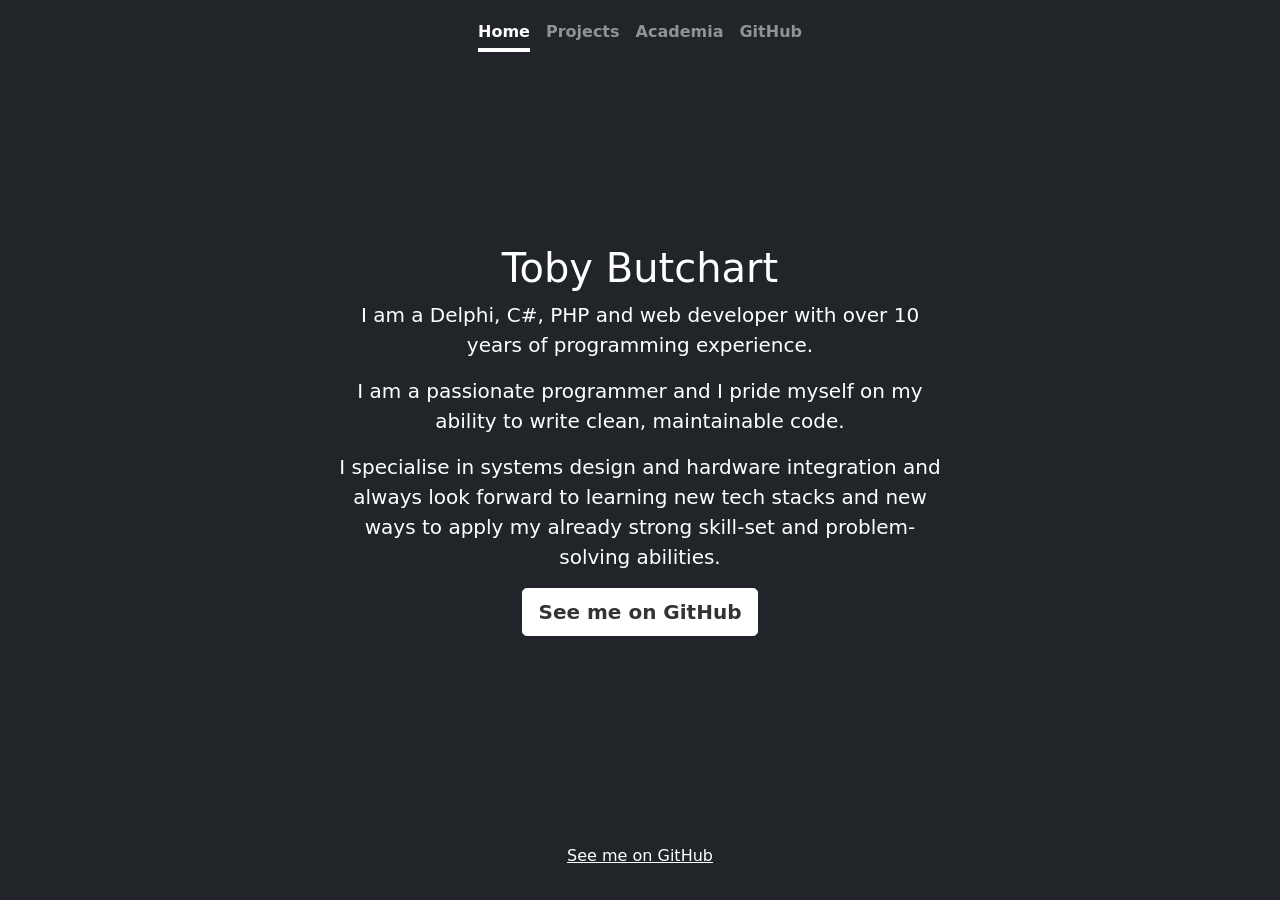
<file: index.html>
<!doctype html>
<html lang="en" class="h-100">
    <head>
        <meta charset="utf-8">
        <meta name="viewport" content="width=device-width, initial-scale=1">
        <title>Toby Butchart GitHub</title>
        <meta name="author" content="Toby Butchart">
        <meta name="description" content="Delphi, C#, PHP and Web developer. 10 years experience specialising in systems design and hardware integration.">
        <meta name="subject" content="Toby Butchart">
        <meta name="application-name" content="Toby Butchart">
        <meta name="theme-color" content="#212529">
        <meta name="msapplication-TileColor" content="#212529">
        <meta property="og:url" content="https://tobybutchart.github.io/">
        <meta property="og:locale" content="en">
        <meta property="og:type" content="website">
        <meta property="og:title" content="Toby Butchart">
        <meta property="og:image" content="img/icons/android-chrome-192x192.png">
        <meta property="og:image:alt" content="Toby Butchart">
        <meta property="og:description" content="Delphi, C#, PHP and Web developer. 10 years experience specialising in systems design and hardware integration.">
        <meta property="og:site_name" content="tobybutchart.github.io">
        <meta property="article:author" content="Toby Butchart">
        <meta name="twitter:url" content="https://tobybutchart.github.io/">
        <meta name="twitter:title" content="Toby Butchart">
        <meta name="twitter:card" content="summary">
        <meta name="twitter:description" content="Delphi, C#, PHP and Web developer. 10 years experience specialising in systems design and hardware integration.">
        <meta name="twitter:image" content="img/icons/android-chrome-192x192.png">
        <meta name="twitter:image:alt" content="Toby Butchart">
        <link rel="apple-touch-icon-precomposed" href="img/icons/favicon-32x32.png">
        <link rel="apple-touch-icon" sizes="180x180" href="img/icons/apple-touch-icon.png">
        <link rel="icon" type="image/png" href="img/icons/favicon-16x16.png" sizes="16x16">
        <link rel="icon" type="image/png" href="img/icons/favicon-32x32.png" sizes="32x32">
        <link rel="icon" type="image/png" href="img/icons/apple-touch-icon.png" sizes="180x180">
        <link rel="icon" type="image/png" href="img/icons/android-chrome-192x192.png" sizes="192x192">
        <link rel="icon" type="image/png" href="img/icons/android-chrome-512x512.png" sizes="512x512">
        <link rel="shortcut icon" href="img/icons/favicon-32x32.png">
        <link rel="icon" type="image/png" href="img/icons/favicon-32x32.png">
        <!--[if IE]><link rel="SHORTCUT ICON" href="img/icons/favicon.ico"/><![endif]-->
        <link href="css/bootstrap.min.css" rel="stylesheet">
        <style>
            .bd-placeholder-img {
                font-size: 1.125rem;
                text-anchor: middle;
                -webkit-user-select: none;
                -moz-user-select: none;
                user-select: none;
            }
            @media (min-width: 768px) {
                .bd-placeholder-img-lg {
                    font-size: 3.5rem;
                }
            }
        </style>
        <link href="css/cover.css" rel="stylesheet">
    </head>
    <body class="d-flex h-100 text-center text-white bg-dark">
        <div class="cover-container d-flex w-100 h-100 p-3 mx-auto flex-column">
            <header class="mb-auto">
                <div>
                    <nav class="nav nav-masthead justify-content-center">
                        <a class="nav-link active" aria-current="page" href=".">Home</a>
                        <a class="nav-link" href="/projects/">Projects</a>
                        <a class="nav-link" href="/academia/">Academia</a>
                        <a class="nav-link" href="https://github.com/tobybutchart/">GitHub</a>
                    </nav>
                </div>
            </header>
            <main class="px-3">
                <h1>Toby Butchart</h1>
                <p class="lead">I am a Delphi, C#, PHP and web developer with over 10 years of programming experience.</p>
                <p class="lead">I am a passionate programmer and I pride myself on my ability to write clean, maintainable code.</p>
                <p class="lead">I specialise in systems design and hardware integration and always look forward to learning new tech stacks and new ways to apply my already strong skill-set and problem-solving abilities.</p>
                <p class="lead d-none d-md-block">
                    <a href="https://github.com/tobybutchart" class="btn btn-lg btn-secondary fw-bold border-white bg-white">See me on GitHub</a>
                </p>
            </main>
            <footer class="mt-auto text-white-50">
                <p><a href="https://github.com/tobybutchart" class="text-white">See me on GitHub</a></p>
            </footer>
        </div>
    </body>
</html>
</file>
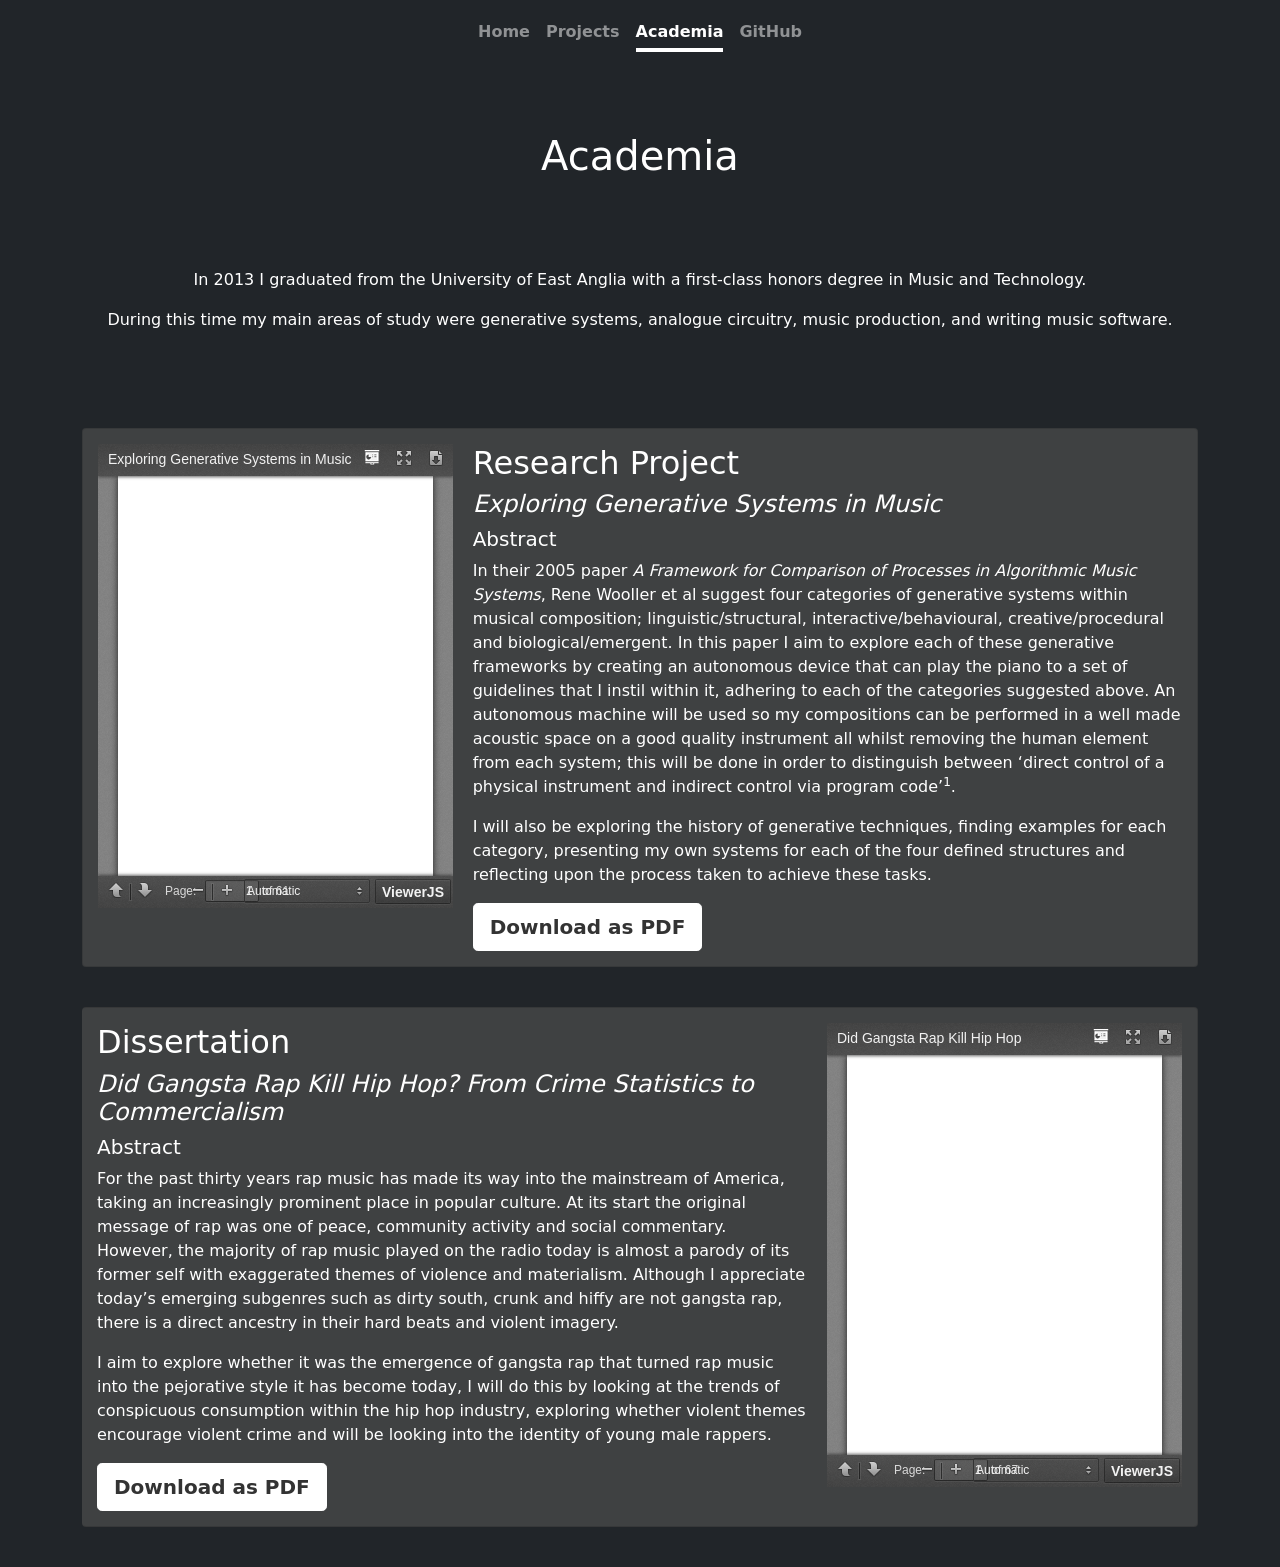
<file: academia/index.html>
<!doctype html>
<html lang="en" class="h-100">
    <head>
        <meta charset="utf-8">
        <meta name="viewport" content="width=device-width, initial-scale=1">
        <title>Toby Butchart GitHub</title>
        <meta name="author" content="Toby Butchart">
        <meta name="description" content="Delphi, C#, PHP and Web developer. 10 years experience specialising in systems design and hardware integration.">
        <meta name="subject" content="Toby Butchart">
        <meta name="application-name" content="Toby Butchart">
        <meta name="theme-color" content="#212529">
        <meta name="msapplication-TileColor" content="#212529">
        <meta property="og:url" content="https://tobybutchart.github.io/academia/">
        <meta property="og:locale" content="en">
        <meta property="og:type" content="website">
        <meta property="og:title" content="Toby Butchart">
        <meta property="og:image" content="../img/icons/android-chrome-192x192.png">
        <meta property="og:image:alt" content="Toby Butchart">
        <meta property="og:description" content="Delphi, C#, PHP and Web developer. 10 years experience specialising in systems design and hardware integration.">
        <meta property="og:site_name" content="tobybutchart.github.io">
        <meta property="article:author" content="Toby Butchart">
        <meta name="twitter:url" content="https://tobybutchart.github.io/academia/">
        <meta name="twitter:title" content="Toby Butchart">
        <meta name="twitter:card" content="summary">
        <meta name="twitter:description" content="Delphi, C#, PHP and Web developer. 10 years experience specialising in systems design and hardware integration.">
        <meta name="twitter:image" content="../img/icons/android-chrome-192x192.png">
        <meta name="twitter:image:alt" content="Toby Butchart">
        <link rel="apple-touch-icon-precomposed" href="../img/icons/favicon-32x32.png">
        <link rel="apple-touch-icon" sizes="180x180" href="../img/icons/apple-touch-icon.png">
        <link rel="icon" type="image/png" href="../img/icons/favicon-16x16.png" sizes="16x16">
        <link rel="icon" type="image/png" href="../img/icons/favicon-32x32.png" sizes="32x32">
        <link rel="icon" type="image/png" href="../img/icons/apple-touch-icon.png" sizes="180x180">
        <link rel="icon" type="image/png" href="../img/icons/android-chrome-192x192.png" sizes="192x192">
        <link rel="icon" type="image/png" href="../img/icons/android-chrome-512x512.png" sizes="512x512">
        <link rel="shortcut icon" href="../img/icons/favicon-32x32.png">
        <link rel="icon" type="image/png" href="../img/icons/favicon-32x32.png">
        <!--[if IE]><link rel="SHORTCUT ICON" href="../img/icons/favicon.ico"/><![endif]-->
        <link href="../css/bootstrap.min.css" rel="stylesheet">
        <style>
            .bd-placeholder-img {
                font-size: 1.125rem;
                text-anchor: middle;
                -webkit-user-select: none;
                -moz-user-select: none;
                user-select: none;
            }
            @media (min-width: 768px) {
                .bd-placeholder-img-lg {
                    font-size: 3.5rem;
                }
            }
        </style>
        <link href="../css/cover.css" rel="stylesheet">
    </head>
    <body class="d-flex h-100 text-center text-white bg-dark">
        <div class="projects-container d-flex w-100 h-100 p-3 mx-auto flex-column">
            <header class="mb-auto">
                <div>
                    <nav class="nav nav-masthead justify-content-center">
                        <a class="nav-link" href="../">Home</a>
                        <a class="nav-link" href="../projects/">Projects</a>
                        <a class="nav-link active" aria-current="page" href="../academia/">Academia</a>
                        <a class="nav-link" href="https://github.com/tobybutchart/">GitHub</a>
                    </nav>
                </div>
            </header>
            <main class="px-3">
                <h1 class="projects-heading">Academia</h1>
                <p>In 2013 I graduated from the University of East Anglia with a first-class honors degree in Music and Technology.</p>
                <p class="intro-text">During this time my main areas of study were generative systems, analogue circuitry, music production, and writing music software.</p>
                <div class="container text-start">
                    <div class="card-group vgr-cards">
                        <div class="card bg-darkish rounded">
                            <div class="card-img-body text-center">
                                <object class="pdf card-document" data="../docs/Exploring Generative Systems in Music.pdf">
                                    <!-- fallback to ViewerJS if embedded PDFs not supported -->
                                    <iframe class="pdf card-document" src="/ViewerJS/?title=Exploring Generative Systems in Music#../docs/Exploring%20Generative%20Systems%20in%20Music.pdf" allowfullscreen webkitallowfullscreen>
                                        <!-- fallback to message if iFrames not supported -->
                                        <p>Embedded PDFs are not supported on this device.</a></p>
                                        <a href="../docs/Exploring%20Generative%20Systems%20in%20Music.pdf" class="btn btn-lg btn-outline-light fw-bold" download>Download as PDF</a>
                                    </iframe>
                                </object>
                            </div>
                            <div class="card-body">
                                <h2 class="card-title">Research Project</h2>
                                <h4><i>Exploring Generative Systems in Music</i></h4>
                                <h5>Abstract</h5>
                                <p class="card-text">In their 2005 paper <cite>A Framework for Comparison of Processes in Algorithmic Music Systems</cite>, Rene Wooller et al suggest four categories of generative systems within musical composition; linguistic/structural, interactive/behavioural, creative/procedural and biological/emergent. In this paper I aim to explore each of these generative frameworks by creating an autonomous device that can play the piano to a set of guidelines that I instil within it, adhering to each of the categories suggested above. An autonomous machine will be used so my compositions can be performed in a well made acoustic space on a good quality instrument all whilst removing the human element from each system; this will be done in order to distinguish between ‘direct control of a physical instrument and indirect control via program code’<sup>1</sup>.</p>
                                <p class="card-text">I will also be exploring the history of generative techniques, finding examples for each category, presenting my own systems for each of the four defined structures and reflecting upon the process taken to achieve these tasks.</p>
                                <a href="../docs/Exploring%20Generative%20Systems%20in%20Music.pdf" class="btn btn-lg btn-secondary fw-bold border-white bg-white" download>Download as PDF</a>
                            </div>
                        </div>
                        <div class="card bg-darkish rounded">
                            <div class="card-img-body text-center">
                                <!--<iframe class="pdf card-document" src="../docs/Did Gangsta Rap Kill Hip Hop.pdf"></iframe>-->
                                <!--<embed type="application/pdf" class="pdf card-document" src="../docs/Did Gangsta Rap Kill Hip Hop.pdf">-->
                                <object class="pdf card-document" data="../docs/Did Gangsta Rap Kill Hip Hop.pdf">
                                    <!-- fallback to ViewerJS if embedded PDFs not supported -->
                                    <iframe class="pdf card-document" src="/ViewerJS/?title=Did Gangsta Rap Kill Hip Hop#../docs/Did%20Gangsta%20Rap%20Kill%20Hip%20Hop.pdf" allowfullscreen webkitallowfullscreen>
                                        <!-- fallback to message if iFrames not supported -->
                                        <p>Embedded PDFs are not supported on this device.</a></p>
                                        <a href="../docs/Did%20Gangsta%20Rap%20Kill%20Hip%20Hop.pdf" class="btn btn-lg btn-outline-light fw-bold" download>Download as PDF</a>
                                    </iframe>
                                </object>
                            </div>
                            <div class="card-body">
                                <h2 class="card-title">Dissertation</h2>
                                <h4><i>Did Gangsta Rap Kill Hip Hop? From Crime Statistics to Commercialism</i></h4>
                                <h5>Abstract</h5>
                                <p class="card-text">For the past thirty years rap music has made its way into the mainstream of America, taking an increasingly prominent place in popular culture. At its start the original message of rap was one of peace, community activity and social commentary. However, the majority of rap music played on the radio today is almost a parody of its former self with exaggerated themes of violence and materialism. Although I appreciate today’s emerging subgenres such as dirty south, crunk and hiffy are not gangsta rap, there is a direct ancestry in their hard beats and violent imagery.</p>
                                <p class="card-text">I aim to explore whether it was the emergence of gangsta rap that turned rap music into the pejorative style it has become today, I will do this by looking at the trends of conspicuous consumption within the hip hop industry, exploring whether violent themes encourage violent crime and will be looking into the identity of young male rappers.</p>
                                <a href="../docs/Did%20Gangsta%20Rap%20Kill%20Hip%20Hop.pdf" class="btn btn-lg btn-secondary fw-bold border-white bg-white" download>Download as PDF</a>
                            </div>
                        </div>
                    </div>
                </div>
            </main>
        </div>
    </body>
</html>
</file>
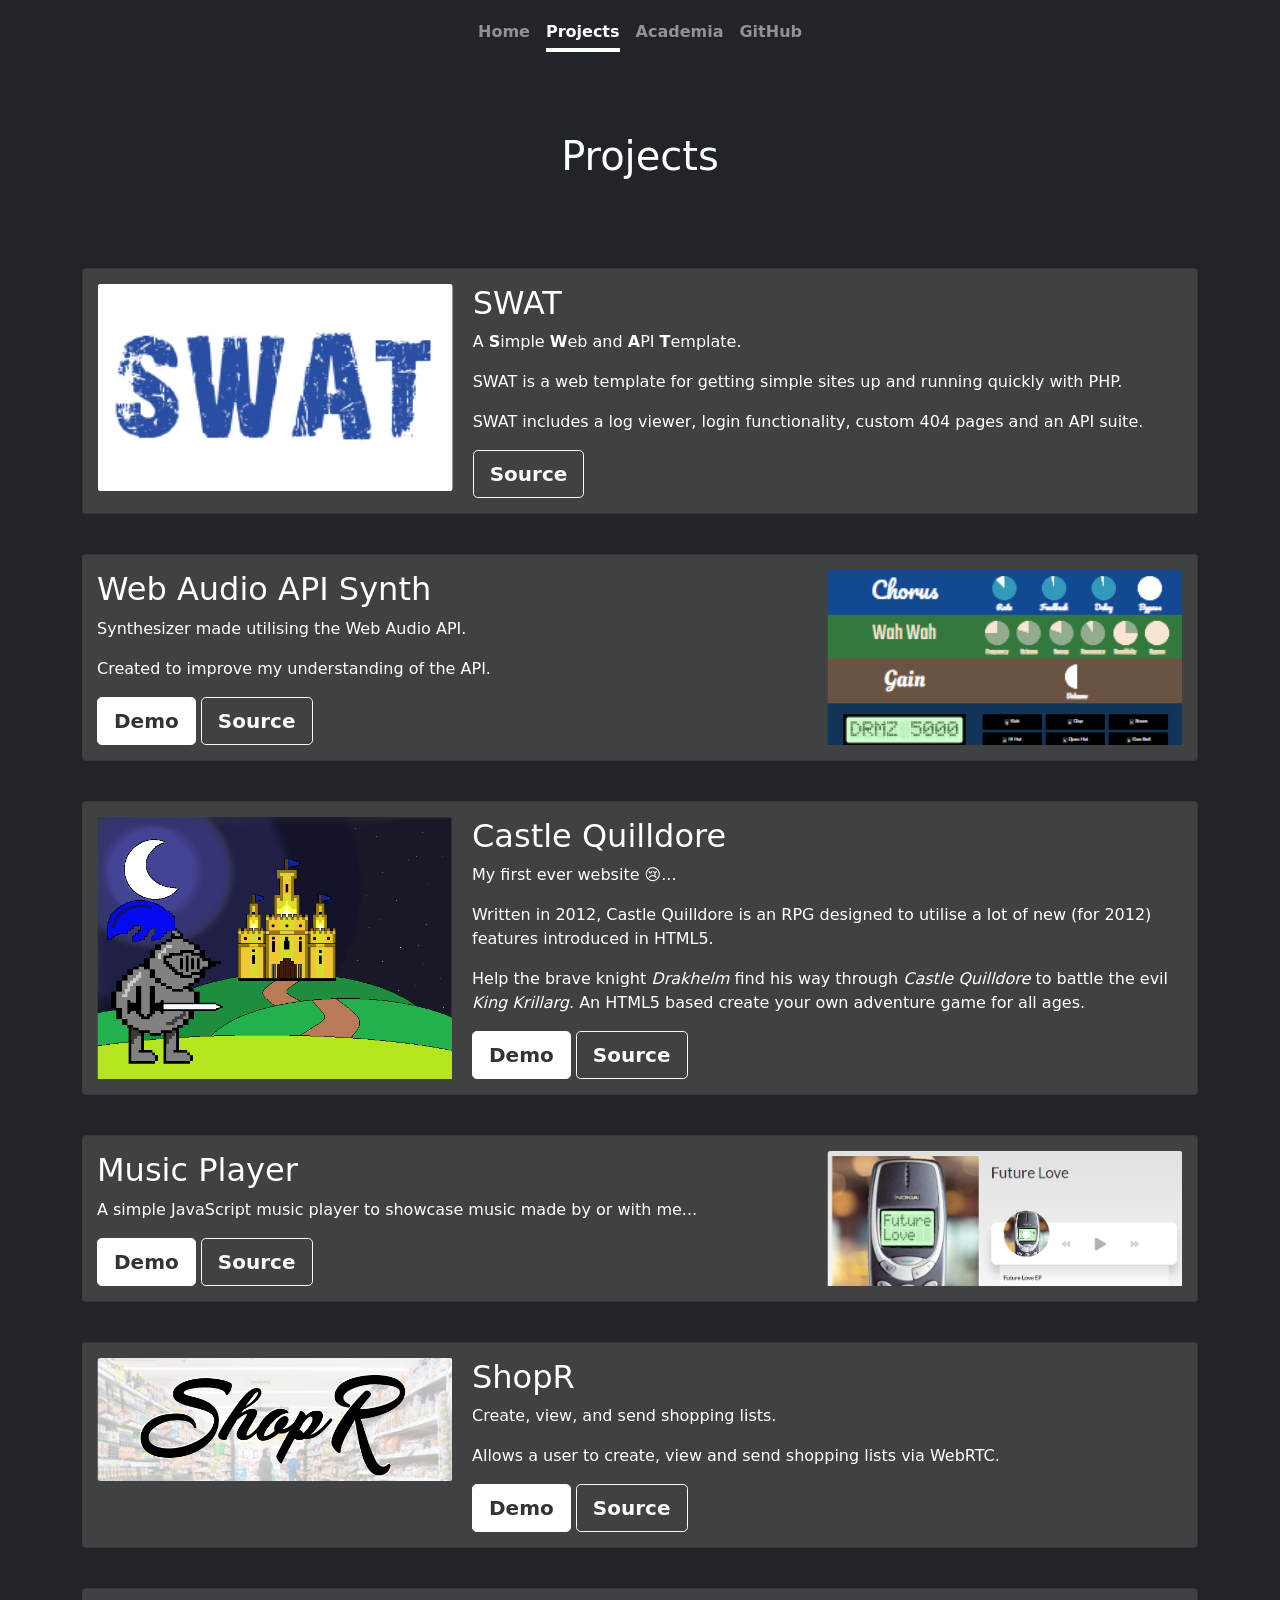
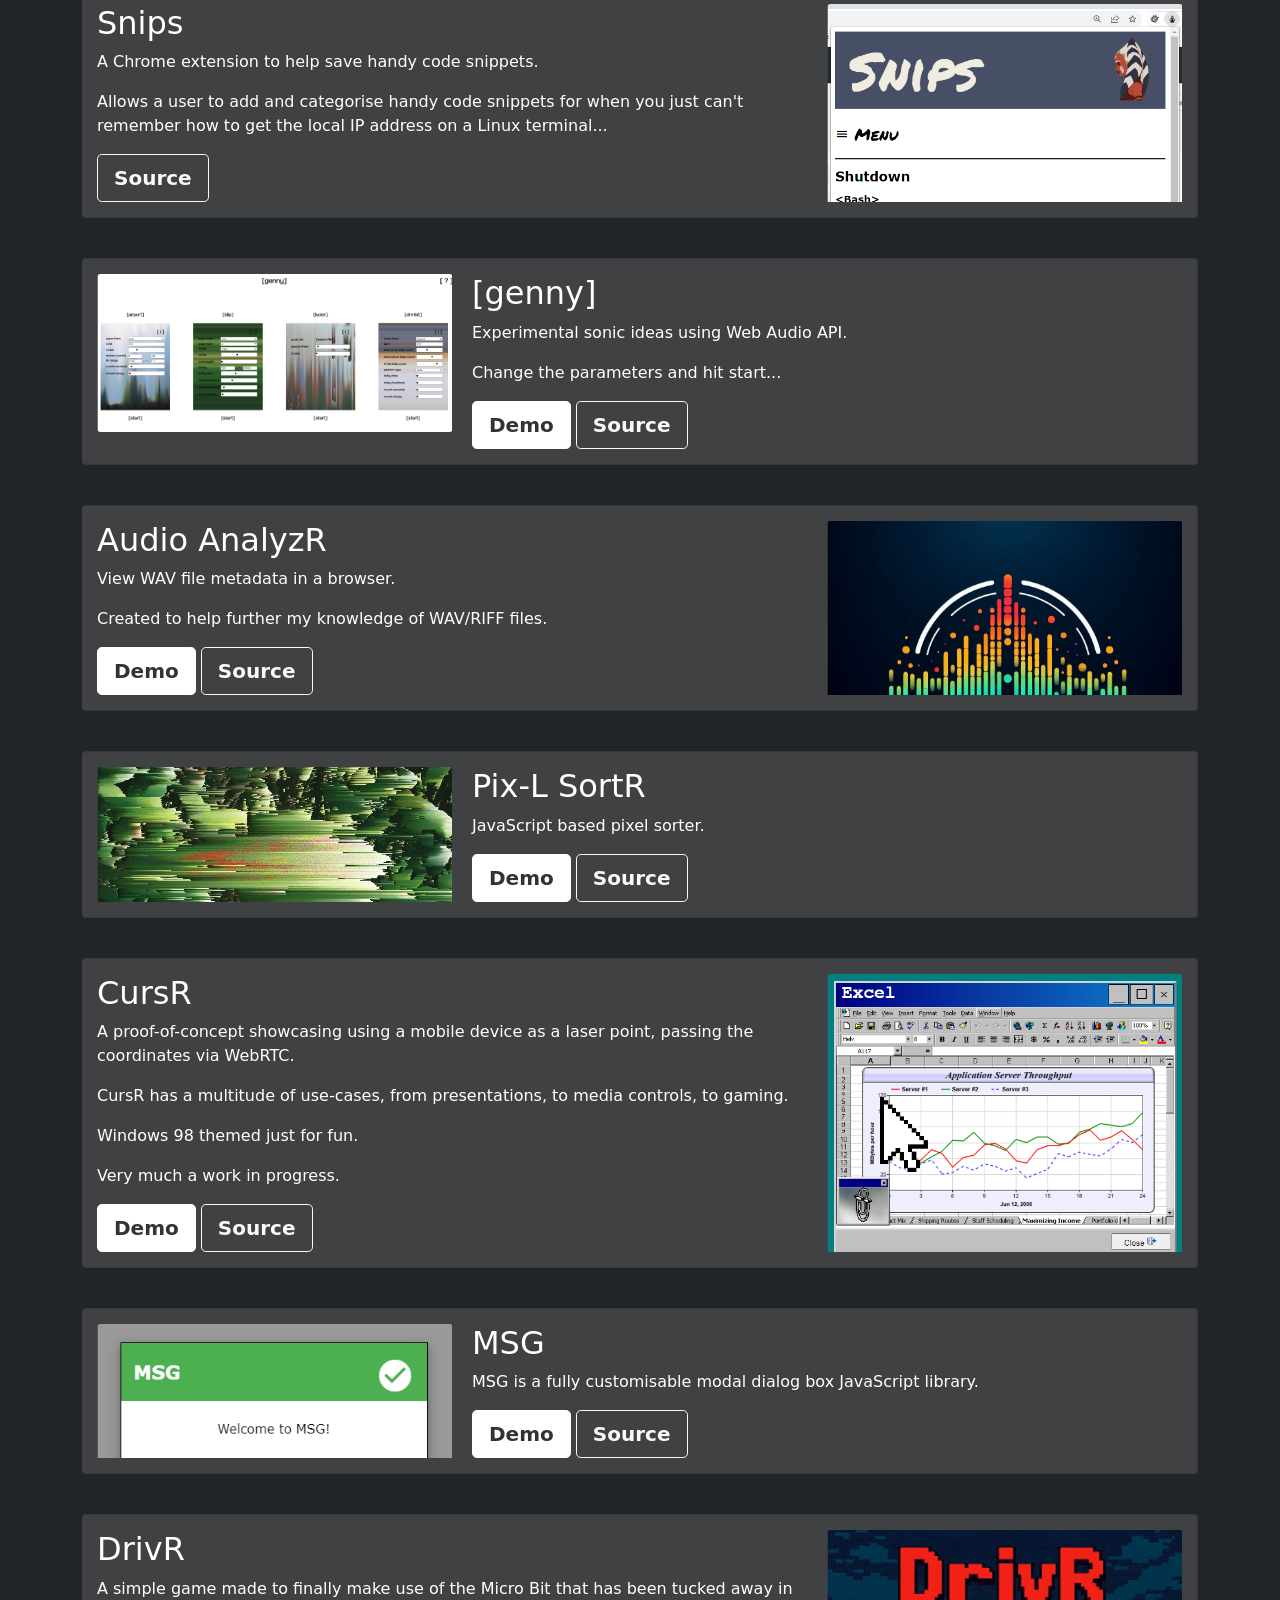
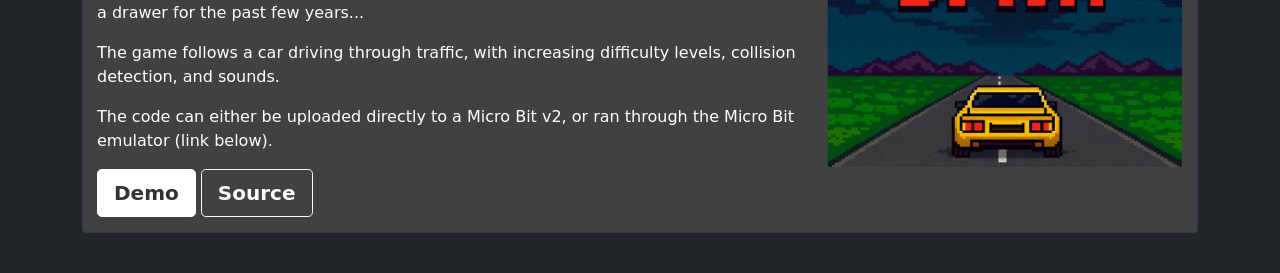
<file: projects/index.html>
<!doctype html>
<html lang="en" class="h-100">
    <head>
        <meta charset="utf-8">
        <meta name="viewport" content="width=device-width, initial-scale=1">
        <title>Toby Butchart GitHub</title>
        <meta name="author" content="Toby Butchart">
        <meta name="description" content="Delphi, C#, PHP and Web developer. 10 years experience specialising in systems design and hardware integration.">
        <meta name="subject" content="Toby Butchart">
        <meta name="application-name" content="Toby Butchart">
        <meta name="theme-color" content="#212529">
        <meta name="msapplication-TileColor" content="#212529">
        <meta property="og:url" content="https://tobybutchart.github.io/projects/">
        <meta property="og:locale" content="en">
        <meta property="og:type" content="website">
        <meta property="og:title" content="Toby Butchart">
        <meta property="og:image" content="../img/icons/android-chrome-192x192.png">
        <meta property="og:image:alt" content="Toby Butchart">
        <meta property="og:description" content="Delphi, C#, PHP and Web developer. 10 years experience specialising in systems design and hardware integration.">
        <meta property="og:site_name" content="tobybutchart.github.io">
        <meta property="article:author" content="Toby Butchart">
        <meta name="twitter:url" content="https://tobybutchart.github.io/projects/">
        <meta name="twitter:title" content="Toby Butchart">
        <meta name="twitter:card" content="summary">
        <meta name="twitter:description" content="Delphi, C#, PHP and Web developer. 10 years experience specialising in systems design and hardware integration.">
        <meta name="twitter:image" content="../img/icons/android-chrome-192x192.png">
        <meta name="twitter:image:alt" content="Toby Butchart">
        <link rel="apple-touch-icon-precomposed" href="../img/icons/favicon-32x32.png">
        <link rel="apple-touch-icon" sizes="180x180" href="../img/icons/apple-touch-icon.png">
        <link rel="icon" type="image/png" href="../img/icons/favicon-16x16.png" sizes="16x16">
        <link rel="icon" type="image/png" href="../img/icons/favicon-32x32.png" sizes="32x32">
        <link rel="icon" type="image/png" href="../img/icons/apple-touch-icon.png" sizes="180x180">
        <link rel="icon" type="image/png" href="../img/icons/android-chrome-192x192.png" sizes="192x192">
        <link rel="icon" type="image/png" href="../img/icons/android-chrome-512x512.png" sizes="512x512">
        <link rel="shortcut icon" href="../img/icons/favicon-32x32.png">
        <link rel="icon" type="image/png" href="../img/icons/favicon-32x32.png">
        <!--[if IE]><link rel="SHORTCUT ICON" href="../img/icons/favicon.ico"/><![endif]-->
        <link href="../css/bootstrap.min.css" rel="stylesheet">
        <style>
            .bd-placeholder-img {
                font-size: 1.125rem;
                text-anchor: middle;
                -webkit-user-select: none;
                -moz-user-select: none;
                user-select: none;
            }
            @media (min-width: 768px) {
                .bd-placeholder-img-lg {
                    font-size: 3.5rem;
                }
            }
        </style>
        <link href="../css/cover.css" rel="stylesheet">
    </head>
    <body class="d-flex h-100 text-center text-white bg-dark">
        <div class="projects-container d-flex w-100 h-100 p-3 mx-auto flex-column">
            <header class="mb-auto">
                <div>
                    <nav class="nav nav-masthead justify-content-center">
                        <a class="nav-link" href="../">Home</a>
                        <a class="nav-link active" aria-current="page" href="../projects/">Projects</a>
                        <a class="nav-link" href="../academia/">Academia</a>
                        <a class="nav-link" href="https://github.com/tobybutchart/">GitHub</a>
                    </nav>
                </div>
            </header>
            <main class="px-3">
                <h1 class="projects-heading">Projects</h1>
                <div class="container text-start">
                    <div class="card-group vgr-cards">
                        <div class="card bg-darkish rounded">
                            <div class="card-img-body">
                                <img class="card-img" src="../img/projects/swat-md-wh.png" alt="SWAT">
                            </div>
                            <div class="card-body">
                                <h2 class="card-title">SWAT</h2>
                                <p class="card-text">A <b>S</b>imple <b>W</b>eb and <b>A</b>PI <b>T</b>emplate.</p>
                                <p class="card-text">SWAT is a web template for getting simple sites up and running quickly with PHP.</p>
                                <p class="card-text">SWAT includes a log viewer, login functionality, custom 404 pages and an API suite.</p>
                                <a href="https://github.com/tobybutchart/SWAT" class="btn btn-lg btn-outline-light fw-bold" target=”_blank”>Source</a>
                            </div>
                        </div>
                        <div class="card bg-darkish rounded">
                            <div class="card-img-body">
                                <img class="card-img" src="../img/projects/mini-synth.png" alt="Web Audio API Synth">
                            </div>
                            <div class="card-body">
                                <h2 class="card-title">Web Audio API Synth</h2>
                                <p class="card-text">Synthesizer made utilising the Web Audio API.</p>
                                <p class="card-text">Created to improve my understanding of the API.</p>
                                <a href="https://tobybutchart.github.io/Web-Audio-API-Synth/src/" class="btn btn-lg btn-secondary fw-bold border-white bg-white" target=”_blank”>Demo</a>
                                <a href="https://github.com/tobybutchart/Web-Audio-API-Synth" class="btn btn-lg btn-outline-light fw-bold" target=”_blank”>Source</a>
                            </div>
                        </div>
                        <div class="card bg-darkish rounded">
                            <div class="card-img-body">
                                <img class="card-img" src="../img/projects/castle-quilldore.png" alt="Castle Quilldore">
                            </div>
                            <div class="card-body">
                                <h2 class="card-title">Castle Quilldore</h2>
                                <p class="card-text">My first ever website 😢...</p>
                                <p class="card-text">Written in 2012, Castle Quilldore is an RPG designed to utilise a lot of new (for 2012) features introduced in HTML5.</p>
                                <p class="card-text">Help the brave knight <i>Drakhelm</i> find his way through <i>Castle Quilldore</i> to battle the evil <i>King Krillarg</i>. An HTML5 based create your own adventure game for all ages.</p>
                                <a href="https://tobybutchart.github.io/castle-quilldore/src/" class="btn btn-lg btn-secondary fw-bold border-white bg-white" target=”_blank”>Demo</a>
                                <a href="https://github.com/tobybutchart/Castle-Quilldore" class="btn btn-lg btn-outline-light fw-bold" target=”_blank”>Source</a>
                            </div>
                        </div>
                        <div class="card bg-darkish rounded">
                            <div class="card-img-body">
                                <img class="card-img" src="../img/projects/music-player.png" alt="Music Player">
                            </div>
                            <div class="card-body">
                                <h2 class="card-title">Music Player</h2>
                                <p class="card-text">A simple JavaScript music player to showcase music made by or with me...</p>
                                <a href="https://tobybutchart.github.io/music-player/src/" class="btn btn-lg btn-secondary fw-bold border-white bg-white" target=”_blank”>Demo</a>
                                <a href="https://github.com/tobybutchart/music-player" class="btn btn-lg btn-outline-light fw-bold" target=”_blank”>Source</a>
                            </div>
                        </div>
                        <div class="card bg-darkish rounded">
                            <div class="card-img-body">
                                <img class="card-img" src="../img/projects/ShopR.png" alt="Shopper">
                            </div>
                            <div class="card-body">
                                <h2 class="card-title">ShopR</h2>
                                <p class="card-text">Create, view, and send shopping lists.</p>
                                <p class="card-text">Allows a user to create, view and send shopping lists via WebRTC.</p>
                                <a href="https://tobybutchart.github.io/ShopR/src/" class="btn btn-lg btn-secondary fw-bold border-white bg-white" target=”_blank”>Demo</a>
                                <a href="https://github.com/tobybutchart/ShopR" class="btn btn-lg btn-outline-light fw-bold" target=”_blank”>Source</a>
                            </div>
                        </div>
                        <div class="card bg-darkish rounded">
                            <div class="card-img-body">
                                <img class="card-img" src="../img/projects/Snips.png" alt="Snips">
                            </div>
                            <div class="card-body">
                                <h2 class="card-title">Snips</h2>
                                <p class="card-text">A Chrome extension to help save handy code snippets.</p>
                                <p class="card-text">Allows a user to add and categorise handy code snippets for when you just can't remember how to get the local IP address on a Linux terminal...</p>
                                <a href="https://github.com/tobybutchart/Snips" class="btn btn-lg btn-outline-light fw-bold" target=”_blank”>Source</a>
                            </div>
                        </div>
                        <div class="card bg-darkish rounded">
                            <div class="card-img-body">
                                <img class="card-img" src="../img/projects/genny.png" alt="genny">
                            </div>
                            <div class="card-body">
                                <h2 class="card-title">[genny]</h2>
                                <p class="card-text">Experimental sonic ideas using Web Audio API.</p>
                                <p class="card-text">Change the parameters and hit start...</p>
                                <a href="https://tobybutchart.github.io/genny/src/" class="btn btn-lg btn-secondary fw-bold border-white bg-white" target=”_blank”>Demo</a>
                                <a href="https://github.com/tobybutchart/genny" class="btn btn-lg btn-outline-light fw-bold" target=”_blank”>Source</a>
                            </div>
                        </div>
                        <div class="card bg-darkish rounded">
                            <div class="card-img-body">
                                <img class="card-img" src="../img/projects/audio-analyser.png" alt="Audio Analyzer">
                            </div>
                            <div class="card-body">
                                <h2 class="card-title">Audio AnalyzR</h2>
                                <p class="card-text">View WAV file metadata in a browser.</p>
                                <p class="card-text">Created to help further my knowledge of WAV/RIFF files.</p>
                                <a href="https://tobybutchart.github.io/AudioAnalyzR/src/" class="btn btn-lg btn-secondary fw-bold border-white bg-white" target=”_blank”>Demo</a>
                                <a href="https://github.com/tobybutchart/AudioAnalyzR" class="btn btn-lg btn-outline-light fw-bold" target=”_blank”>Source</a>
                            </div>
                        </div>
                        <div class="card bg-darkish rounded">
                            <div class="card-img-body">
                                <img class="card-img" src="../img/projects/sorted.jpg" alt="Pixel Sorter">
                            </div>
                            <div class="card-body">
                                <h2 class="card-title">Pix-L SortR</h2>
                                <p class="card-text">JavaScript based pixel sorter.</p>
                                <a href="https://tobybutchart.github.io/Pix-L-SortR/src/" class="btn btn-lg btn-secondary fw-bold border-white bg-white" target=”_blank”>Demo</a>
                                <a href="https://github.com/tobybutchart/Pix-L-SortR" class="btn btn-lg btn-outline-light fw-bold" target=”_blank”>Source</a>
                            </div>
                        </div>
                        <div class="card bg-darkish rounded">
                            <div class="card-img-body">
                                <img class="card-img" src="../img/projects/CursR.png" alt="Cursor">
                            </div>
                            <div class="card-body">
                                <h2 class="card-title">CursR</h2>
                                <p class="card-text">A proof-of-concept showcasing using a mobile device as a laser point, passing the coordinates via WebRTC.</p>
                                <p class="card-text">CursR has a multitude of use-cases, from presentations, to media controls, to gaming.</p>
                                <p class="card-text">Windows 98 themed just for fun.</p>
                                <p class="card-text">Very much a work in progress.</p>
                                <a href="https://tobybutchart.github.io/CursR/src/" class="btn btn-lg btn-secondary fw-bold border-white bg-white" target=”_blank”>Demo</a>
                                <a href="https://github.com/tobybutchart/CursR" class="btn btn-lg btn-outline-light fw-bold" target=”_blank”>Source</a>
                            </div>
                        </div>
                        <div class="card bg-darkish rounded">
                            <div class="card-img-body">
                                <img class="card-img" src="../img/projects/msg.png" alt="Message">
                            </div>
                            <div class="card-body">
                                <h2 class="card-title">MSG</h2>
                                <p class="card-text">MSG is a fully customisable modal dialog box JavaScript library.</p>
                                <a href="https://tobybutchart.github.io/msg/src/test/" class="btn btn-lg btn-secondary fw-bold border-white bg-white" target=”_blank”>Demo</a>
                                <a href="https://github.com/tobybutchart/msg" class="btn btn-lg btn-outline-light fw-bold" target=”_blank”>Source</a>
                            </div>
                        </div>
						<div class="card bg-darkish rounded">
                            <div class="card-img-body">
                                <img class="card-img" src="../img/projects/DrivR.png" alt="DrivR">
                            </div>
                            <div class="card-body">
                                <h2 class="card-title">DrivR</h2>
                                <p class="card-text">A simple game made to finally make use of the Micro Bit that has been tucked away in a drawer for the past few years...</p>
                                <p class="card-text">The game follows a car driving through traffic, with increasing difficulty levels, collision detection, and sounds.</p>
								<p class="card-text">The code can either be uploaded directly to a Micro Bit v2, or ran through the Micro Bit emulator (link below).</p>
								<a href="https://makecode.microbit.org/_UiCUVVCHhHao" class="btn btn-lg btn-secondary fw-bold border-white bg-white" target=”_blank”>Demo</a>
								<a href="https://github.com/tobybutchart/DrivR" class="btn btn-lg btn-outline-light fw-bold" target=”_blank”>Source</a>
                            </div>
                        </div>
                    </div>
                </div>
            </main>
        </div>
    </body>
</html>
</file>
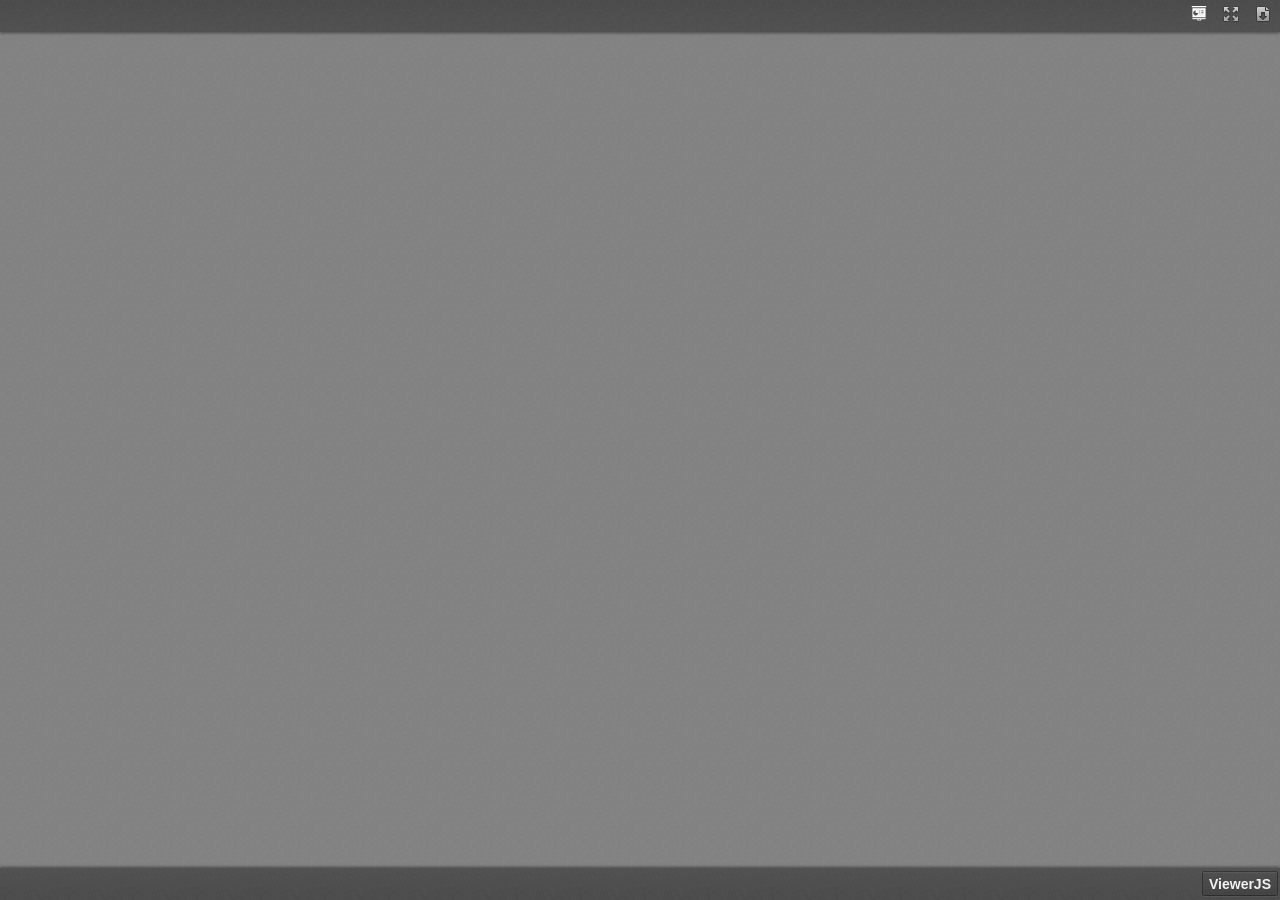
<file: ViewerJS/index.html>
<!DOCTYPE html>
<html dir="ltr" lang="en-US">
    <head>
        <meta http-equiv="Content-Type" content="text/html; charset=utf-8"/>

<!--
This is a generated file. DO NOT EDIT.

Copyright (C) 2012-2015 KO GmbH <copyright@kogmbh.com>

@licstart
This file is the compiled version of the ViewerJS module.

ViewerJS is free software: you can redistribute it and/or modify it
under the terms of the GNU Affero General Public License (GNU AGPL)
as published by the Free Software Foundation, either version 3 of
the License, or (at your option) any later version.

ViewerJS is distributed in the hope that it will be useful, but
WITHOUT ANY WARRANTY; without even the implied warranty of
MERCHANTABILITY or FITNESS FOR A PARTICULAR PURPOSE.  See the
GNU Affero General Public License for more details.

You should have received a copy of the GNU Affero General Public License
along with ViewerJS.  If not, see <http://www.gnu.org/licenses/>.
@licend

@source: http://viewerjs.org/
@source: http://github.com/kogmbh/ViewerJS
-->

        <title>ViewerJS</title>
        <!-- If you want to use custom CSS (@font-face rules, for example) you should uncomment
             the following reference and use a local.css file for that. See the example.local.css
             file for a sample.
        <link rel="stylesheet" type="text/css" href="local.css" media="screen"/>
        -->
        <meta name="viewport" content="width=device-width, initial-scale=1.0, user-scalable=no, minimum-scale=1.0, maximum-scale=1.0"/>
                <script type="text/javascript">
            ////<![CDATA[
var ODFViewerPlugin_css="@namespace cursor url(urn:webodf:names:cursor);.caret {opacity: 0 !important;}";function ODFViewerPlugin(){function b(b){var a=document.createElement("script");a.async=!1;a.src="./webodf.js";a.type="text/javascript";a.onload=function(){runtime.loadClass("gui.HyperlinkClickHandler");runtime.loadClass("odf.OdfCanvas");runtime.loadClass("ops.Session");runtime.loadClass("gui.CaretManager");runtime.loadClass("gui.HyperlinkTooltipView");runtime.loadClass("gui.SessionController");runtime.loadClass("gui.SvgSelectionView");runtime.loadClass("gui.SelectionViewManager");runtime.loadClass("gui.ShadowCursor");
runtime.loadClass("gui.SessionView");b()};document.head.appendChild(a);a=document.createElementNS(document.head.namespaceURI,"style");a.setAttribute("media","screen, print, handheld, projection");a.setAttribute("type","text/css");a.appendChild(document.createTextNode(ODFViewerPlugin_css));document.head.appendChild(a)}var r=this,f=null,x=null,s=null,k=null;this.initialize=function(q,a){b(function(){var e,c,b,q,l,z,u,v;x=document.getElementById("canvas");f=new odf.OdfCanvas(x);f.load(a);f.addListener("statereadychange",
function(){s=f.odfContainer().rootElement;k=f.odfContainer().getDocumentType(s);if("text"===k){f.enableAnnotations(!0,!1);e=new ops.Session(f);b=e.getOdtDocument();q=new gui.ShadowCursor(b);c=new gui.SessionController(e,"localuser",q,{});v=c.getEventManager();z=new gui.CaretManager(c,f.getViewport());l=new gui.SelectionViewManager(gui.SvgSelectionView);new gui.SessionView({caretAvatarsInitiallyVisible:!1},"localuser",e,c.getSessionConstraints(),z,l);l.registerCursor(q);u=new gui.HyperlinkTooltipView(f,
c.getHyperlinkClickHandler().getModifier);v.subscribe("mousemove",u.showTooltip);v.subscribe("mouseout",u.hideTooltip);var a=new ops.OpAddMember;a.init({memberid:"localuser",setProperties:{fillName:runtime.tr("Unknown Author"),color:"blue"}});e.enqueue([a]);c.insertLocalCursor()}r.onLoad()})})};this.isSlideshow=function(){return"presentation"===k};this.onLoad=function(){};this.fitToWidth=function(b){f.fitToWidth(b)};this.fitToHeight=function(b){f.fitToHeight(b)};this.fitToPage=function(b,a){f.fitToContainingElement(b,
a)};this.fitSmart=function(b){f.fitSmart(b)};this.getZoomLevel=function(){return f.getZoomLevel()};this.setZoomLevel=function(b){f.setZoomLevel(b)};this.getPages=function(){var b=Array.prototype.slice.call(s.getElementsByTagNameNS("urn:oasis:names:tc:opendocument:xmlns:drawing:1.0","page")),a=[],e,c;for(e=0;e<b.length;e+=1)c=[b[e].getAttribute("draw:name"),b[e]],a.push(c);return a};this.showPage=function(b){f.showPage(b)};this.getPluginName=function(){return"WebODF"};this.getPluginVersion=function(){return"undefined"!==
String(typeof webodf)?webodf.Version:"Unknown"};this.getPluginURL=function(){return"http://webodf.org"}};var PDFViewerPlugin_css=".page {margin: 7px auto 7px auto;position: relative;overflow: hidden;background-clip: content-box;background-color: white;box-shadow:         0px 0px 7px rgba(0, 0, 0, 0.75);-webkit-box-shadow: 0px 0px 7px rgba(0, 0, 0, 0.75);-moz-box-shadow:    0px 0px 7px rgba(0, 0, 0, 0.75);-ms-box-shadow:    0px 0px 7px rgba(0, 0, 0, 0.75);-o-box-shadow:    0px 0px 7px rgba(0, 0, 0, 0.75);}.textLayer {position: absolute;left: 0;top: 0;right: 0;bottom: 0;color: #000;font-family: sans-serif;overflow: hidden;}.textLayer > div {color: transparent;position: absolute;line-height: 1;white-space: pre;cursor: text;}::selection { background:rgba(0,0,255,0.3); }::-moz-selection { background:rgba(0,0,255,0.3); }";function PDFViewerPlugin(){function b(d,a){var b=document.createElement("script");b.async=!1;b.src=d;b.type="text/javascript";b.onload=a||b.onload;document.getElementsByTagName("head")[0].appendChild(b)}function r(d){var a;b("./compatibility.js",function(){b("./pdf.js");b("./ui_utils.js");b("./text_layer_builder.js");b("./pdfjsversion.js",d)});a=document.createElementNS(document.head.namespaceURI,"style");a.setAttribute("media","screen, print, handheld, projection");a.setAttribute("type","text/css");
a.appendChild(document.createTextNode(PDFViewerPlugin_css));document.head.appendChild(a)}function f(d){if("none"===d.style.display)return!1;var a=u.scrollTop,b=a+u.clientHeight,c=d.offsetTop;d=c+d.clientHeight;return c>=a&&c<b||d>=a&&d<b||c<a&&d>=b}function x(d,a,b){var e=c[d.pageIndex],f=e.getElementsByTagName("canvas")[0],h=e.getElementsByTagName("div")[0],k="scale("+g+", "+g+")";e.style.width=a+"px";e.style.height=b+"px";f.width=a;f.height=b;h.style.width=a+"px";h.style.height=b+"px";CustomStyle.setProp("transform",
h,k);CustomStyle.setProp("transformOrigin",h,"0% 0%");t[d.pageIndex]=t[d.pageIndex]===l.RUNNING?l.RUNNINGOUTDATED:l.BLANK}function s(d){var a,b;t[d.pageIndex]===l.BLANK&&(t[d.pageIndex]=l.RUNNING,a=c[d.pageIndex],b=B[d.pageIndex],a=a.getElementsByTagName("canvas")[0],d.render({canvasContext:a.getContext("2d"),textLayer:b,viewport:d.getViewport(g)}).promise.then(function(){t[d.pageIndex]===l.RUNNINGOUTDATED?(t[d.pageIndex]=l.BLANK,s(d)):t[d.pageIndex]=l.FINISHED}))}function k(){var d=!a.isSlideshow();
c.forEach(function(a){d&&(a.style.display="block");u.appendChild(a)});a.showPage(1);a.onLoad()}function q(d){var a,b,f,m,h,n;a=d.pageIndex+1;n=d.getViewport(g);h=document.createElement("div");h.id="pageContainer"+a;h.className="page";h.style.display="none";m=document.createElement("canvas");m.id="canvas"+a;b=document.createElement("div");b.className="textLayer";b.id="textLayer"+a;h.appendChild(m);h.appendChild(b);e[d.pageIndex]=d;c[d.pageIndex]=h;t[d.pageIndex]=l.BLANK;x(d,n.width,n.height);y<n.width&&
(y=n.width);w<n.height&&(w=n.height);n.width<n.height&&(p=!1);f=new TextLayerBuilder({textLayerDiv:b,viewport:n,pageIndex:a-1});d.getTextContent().then(function(a){f.setTextContent(a);f.render(z)});B[d.pageIndex]=f;E+=1;E===v.numPages&&k()}var a=this,e=[],c=[],B=[],t=[],l={BLANK:0,RUNNING:1,FINISHED:2,RUNNINGOUTDATED:3},z=200,u=null,v=null,p=!0,g=1,A=1,y=0,w=0,E=0;this.initialize=function(a,b){var c;r(function(){PDFJS.workerSrc="./pdf.worker.js";PDFJS.getDocument(b).then(function(b){v=b;u=a;for(c=
0;c<v.numPages;c+=1)v.getPage(c+1).then(q)})})};this.isSlideshow=function(){return p};this.onLoad=function(){};this.getPages=function(){return c};this.fitToWidth=function(d){y!==d&&(d/=y,a.setZoomLevel(d))};this.fitToHeight=function(d){w!==d&&(d/=w,a.setZoomLevel(d))};this.fitToPage=function(d,b){var c=d/y;b/w<c&&(c=b/w);a.setZoomLevel(c)};this.fitSmart=function(d,b){var c=d/y;b&&b/w<c&&(c=b/w);c=Math.min(1,c);a.setZoomLevel(c)};this.setZoomLevel=function(a){var b;if(g!==a)for(g=a,a=0;a<e.length;a+=
1)b=e[a].getViewport(g),x(e[a],b.width,b.height)};this.getZoomLevel=function(){return g};this.onScroll=function(){var a;for(a=0;a<c.length;a+=1)f(c[a])&&s(e[a])};this.getPageInView=function(){var b;if(a.isSlideshow())return A;for(b=0;b<c.length;b+=1)if(f(c[b]))return b+1};this.showPage=function(b){a.isSlideshow()?(c[A-1].style.display="none",A=b,s(e[b-1]),c[b-1].style.display="block"):(b=c[b-1],b.parentNode.scrollTop=b.offsetTop)};this.getPluginName=function(){return"PDF.js"};this.getPluginVersion=
function(){return"undefined"!==String(typeof pdfjs_version)?pdfjs_version:"From Source"};this.getPluginURL=function(){return"https://github.com/mozilla/pdf.js/"}};var ViewerJS_version="0.5.8";var viewer_css="* {padding: 0;margin: 0;}html > body {font-family: sans-serif;overflow: hidden;}.titlebar > span,.toolbarLabel,input,button,select {font: message-box;}#titlebar {position: absolute;z-index: 2;top: 0px;left: 0px;height: 32px;width: 100%;overflow: hidden;-webkit-box-shadow: 0px 1px 3px rgba(50, 50, 50, 0.75);-moz-box-shadow:    0px 1px 3px rgba(50, 50, 50, 0.75);box-shadow:         0px 1px 3px rgba(50, 50, 50, 0.75);background-image: url(images/texture.png), linear-gradient(rgba(69, 69, 69, .95), rgba(82, 82, 82, .99));background-image: url(images/texture.png), -webkit-linear-gradient(rgba(69, 69, 69, .95), rgba(82, 82, 82, .99));background-image: url(images/texture.png), -moz-linear-gradient(rgba(69, 69, 69, .95), rgba(82, 82, 82, .99));background-image: url(images/texture.png), -ms-linear-gradient(rgba(69, 69, 69, .95), rgba(82, 82, 82, .99));background-image: url(images/texture.png), -o-linear-gradient(rgba(69, 69, 69, .95), rgba(82, 82, 82, .99));}#titlebar a, #aboutDialog a, #titlebar a:visited, #aboutDialog a:visited {color: #ccc;}#documentName {margin-right: 10px;margin-left: 10px;margin-top: 8px;color: #F2F2F2;line-height: 14px;font-family: sans-serif;}#documentName {font-size: 14px;}#toolbarContainer {position: absolute;z-index: 2;bottom: 0px;left: 0px;height: 32px;width: 100%;overflow: hidden;-webkit-box-shadow: 0px -1px 3px rgba(50, 50, 50, 0.75);-moz-box-shadow:    0px -1px 3px rgba(50, 50, 50, 0.75);box-shadow:         0px -1px 3px rgba(50, 50, 50, 0.75);background-image: url(images/texture.png), linear-gradient(rgba(82, 82, 82, .99), rgba(69, 69, 69, .95));background-image: url(images/texture.png), -webkit-linear-gradient(rgba(82, 82, 82, .99), rgba(69, 69, 69, .95));background-image: url(images/texture.png), -moz-linear-gradient(rgba(82, 82, 82, .99), rgba(69, 69, 69, .95));background-image: url(images/texture.png), -ms-linear-gradient(rgba(82, 82, 82, .99), rgba(69, 69, 69, .95));background-image: url(images/texture.png), -o-linear-gradient(rgba(82, 82, 82, .99), rgba(69, 69, 69, .95));}#toolbar {position: relative;}#toolbarMiddleContainer, #toolbarLeft {visibility: hidden;}html[dir='ltr'] #toolbarLeft {margin-left: -1px;}html[dir='rtl'] #toolbarRight,html[dir='rtl'] #titlebarRight {margin-left: -1px;}html[dir='ltr'] #toolbarLeft,html[dir='rtl'] #toolbarRight,html[dir='rtl'] #titlebarRight {position: absolute;top: 0;left: 0;}html[dir='rtl'] #toolbarLeft,html[dir='ltr'] #toolbarRight,html[dir='ltr'] #titlebarRight {position: absolute;top: 0;right: 0;}html[dir='ltr'] #toolbarLeft > *,html[dir='ltr'] #toolbarMiddle > *,html[dir='ltr'] #toolbarRight > *,html[dir='ltr'] #titlebarRight > * {float: left;}html[dir='rtl'] #toolbarLeft > *,html[dir='rtl'] #toolbarMiddle > *,html[dir='rtl'] #toolbarRight > *,html[dir='rtl'] #titlebarRight > * {float: right;}html[dir='ltr'] .outerCenter {float: right;position: relative;right: 50%;}html[dir='rtl'] .outerCenter {float: left;position: relative;left: 50%;}html[dir='ltr'] .innerCenter {float: right;position: relative;right: -50%;}html[dir='rtl'] .innerCenter {float: left;position: relative;left: -50%;}html[dir='ltr'] .splitToolbarButton {margin: 3px 2px 4px 0;display: inline-block;}html[dir='rtl'] .splitToolbarButton {margin: 3px 0 4px 2px;display: inline-block;}html[dir='ltr'] .splitToolbarButton > .toolbarButton {border-radius: 0;float: left;}html[dir='rtl'] .splitToolbarButton > .toolbarButton {border-radius: 0;float: right;}.splitToolbarButton.toggled .toolbarButton {margin: 0;}.toolbarButton {border: 0 none;background-color: rgba(0, 0, 0, 0);min-width: 32px;height: 25px;border-radius: 2px;background-image: none;}html[dir='ltr'] .toolbarButton,html[dir='ltr'] .dropdownToolbarButton {margin: 3px 2px 4px 0;}html[dir='rtl'] .toolbarButton,html[dir='rtl'] .dropdownToolbarButton {margin: 3px 0 4px 2px;}.toolbarButton:hover,.toolbarButton:focus,.dropdownToolbarButton {background-color: hsla(0,0%,0%,.12);background-image: linear-gradient(hsla(0,0%,100%,.05), hsla(0,0%,100%,0));background-image: -webkit-linear-gradient(hsla(0,0%,100%,.05), hsla(0,0%,100%,0));background-image: -moz-linear-gradient(hsla(0,0%,100%,.05), hsla(0,0%,100%,0));background-image: -ms-linear-gradient(hsla(0,0%,100%,.05), hsla(0,0%,100%,0));background-image: -o-linear-gradient(hsla(0,0%,100%,.05), hsla(0,0%,100%,0));background-clip: padding-box;border: 1px solid hsla(0,0%,0%,.35);border-color: hsla(0,0%,0%,.32) hsla(0,0%,0%,.38) hsla(0,0%,0%,.42);box-shadow: 0 1px 0 hsla(0,0%,100%,.05) inset,0 0 1px hsla(0,0%,100%,.15) inset,0 1px 0 hsla(0,0%,100%,.05);}.toolbarButton:hover:active,.dropdownToolbarButton:hover:active {background-color: hsla(0,0%,0%,.2);background-image: linear-gradient(hsla(0,0%,100%,.05), hsla(0,0%,100%,0));background-image: -webkit-linear-gradient(hsla(0,0%,100%,.05), hsla(0,0%,100%,0));background-image: -moz-linear-gradient(hsla(0,0%,100%,.05), hsla(0,0%,100%,0));background-image: -ms-linear-gradient(hsla(0,0%,100%,.05), hsla(0,0%,100%,0));background-image: -o-linear-gradient(hsla(0,0%,100%,.05), hsla(0,0%,100%,0));border-color: hsla(0,0%,0%,.35) hsla(0,0%,0%,.4) hsla(0,0%,0%,.45);box-shadow: 0 1px 1px hsla(0,0%,0%,.1) inset,0 0 1px hsla(0,0%,0%,.2) inset,0 1px 0 hsla(0,0%,100%,.05);}.splitToolbarButton:hover > .toolbarButton,.splitToolbarButton:focus > .toolbarButton,.splitToolbarButton.toggled > .toolbarButton,.toolbarButton.textButton {background-color: hsla(0,0%,0%,.12);background-image: -webkit-linear-gradient(hsla(0,0%,100%,.05), hsla(0,0%,100%,0));background-image: -moz-linear-gradient(hsla(0,0%,100%,.05), hsla(0,0%,100%,0));background-image: -ms-linear-gradient(hsla(0,0%,100%,.05), hsla(0,0%,100%,0));background-image: -o-linear-gradient(hsla(0,0%,100%,.05), hsla(0,0%,100%,0));background-image: linear-gradient(hsla(0,0%,100%,.05), hsla(0,0%,100%,0));background-clip: padding-box;border: 1px solid hsla(0,0%,0%,.35);border-color: hsla(0,0%,0%,.32) hsla(0,0%,0%,.38) hsla(0,0%,0%,.42);box-shadow: 0 1px 0 hsla(0,0%,100%,.05) inset,0 0 1px hsla(0,0%,100%,.15) inset,0 1px 0 hsla(0,0%,100%,.05);-webkit-transition-property: background-color, border-color, box-shadow;-webkit-transition-duration: 150ms;-webkit-transition-timing-function: ease;-moz-transition-property: background-color, border-color, box-shadow;-moz-transition-duration: 150ms;-moz-transition-timing-function: ease;-ms-transition-property: background-color, border-color, box-shadow;-ms-transition-duration: 150ms;-ms-transition-timing-function: ease;-o-transition-property: background-color, border-color, box-shadow;-o-transition-duration: 150ms;-o-transition-timing-function: ease;transition-property: background-color, border-color, box-shadow;transition-duration: 150ms;transition-timing-function: ease;}.splitToolbarButton > .toolbarButton:hover,.splitToolbarButton > .toolbarButton:focus,.dropdownToolbarButton:hover,.toolbarButton.textButton:hover,.toolbarButton.textButton:focus {background-color: hsla(0,0%,0%,.2);box-shadow: 0 1px 0 hsla(0,0%,100%,.05) inset,0 0 1px hsla(0,0%,100%,.15) inset,0 0 1px hsla(0,0%,0%,.05);z-index: 199;}.splitToolbarButton:hover > .toolbarButton,.splitToolbarButton:focus > .toolbarButton,.splitToolbarButton.toggled > .toolbarButton,.toolbarButton.textButton {background-color: hsla(0,0%,0%,.12);background-image: -webkit-linear-gradient(hsla(0,0%,100%,.05), hsla(0,0%,100%,0));background-image: -moz-linear-gradient(hsla(0,0%,100%,.05), hsla(0,0%,100%,0));background-image: -ms-linear-gradient(hsla(0,0%,100%,.05), hsla(0,0%,100%,0));background-image: -o-linear-gradient(hsla(0,0%,100%,.05), hsla(0,0%,100%,0));background-image: linear-gradient(hsla(0,0%,100%,.05), hsla(0,0%,100%,0));background-clip: padding-box;border: 1px solid hsla(0,0%,0%,.35);border-color: hsla(0,0%,0%,.32) hsla(0,0%,0%,.38) hsla(0,0%,0%,.42);box-shadow: 0 1px 0 hsla(0,0%,100%,.05) inset,0 0 1px hsla(0,0%,100%,.15) inset,0 1px 0 hsla(0,0%,100%,.05);-webkit-transition-property: background-color, border-color, box-shadow;-webkit-transition-duration: 150ms;-webkit-transition-timing-function: ease;-moz-transition-property: background-color, border-color, box-shadow;-moz-transition-duration: 150ms;-moz-transition-timing-function: ease;-ms-transition-property: background-color, border-color, box-shadow;-ms-transition-duration: 150ms;-ms-transition-timing-function: ease;-o-transition-property: background-color, border-color, box-shadow;-o-transition-duration: 150ms;-o-transition-timing-function: ease;transition-property: background-color, border-color, box-shadow;transition-duration: 150ms;transition-timing-function: ease;}.splitToolbarButton > .toolbarButton:hover,.splitToolbarButton > .toolbarButton:focus,.dropdownToolbarButton:hover,.toolbarButton.textButton:hover,.toolbarButton.textButton:focus {background-color: hsla(0,0%,0%,.2);box-shadow: 0 1px 0 hsla(0,0%,100%,.05) inset,0 0 1px hsla(0,0%,100%,.15) inset,0 0 1px hsla(0,0%,0%,.05);z-index: 199;}.dropdownToolbarButton {border: 1px solid #333 !important;}.toolbarButton,.dropdownToolbarButton {min-width: 16px;padding: 2px 6px 2px;border: 1px solid transparent;border-radius: 2px;color: hsl(0,0%,95%);font-size: 12px;line-height: 14px;-webkit-user-select:none;-moz-user-select:none;-ms-user-select:none;cursor: default;-webkit-transition-property: background-color, border-color, box-shadow;-webkit-transition-duration: 150ms;-webkit-transition-timing-function: ease;-moz-transition-property: background-color, border-color, box-shadow;-moz-transition-duration: 150ms;-moz-transition-timing-function: ease;-ms-transition-property: background-color, border-color, box-shadow;-ms-transition-duration: 150ms;-ms-transition-timing-function: ease;-o-transition-property: background-color, border-color, box-shadow;-o-transition-duration: 150ms;-o-transition-timing-function: ease;transition-property: background-color, border-color, box-shadow;transition-duration: 150ms;transition-timing-function: ease;}html[dir='ltr'] .toolbarButton,html[dir='ltr'] .dropdownToolbarButton {margin: 3px 2px 4px 0;}html[dir='rtl'] .toolbarButton,html[dir='rtl'] .dropdownToolbarButton {margin: 3px 0 4px 2px;}.splitToolbarButton:hover > .splitToolbarButtonSeparator,.splitToolbarButton.toggled > .splitToolbarButtonSeparator {padding: 12px 0;margin: 0;box-shadow: 0 0 0 1px hsla(0,0%,100%,.03);-webkit-transition-property: padding;-webkit-transition-duration: 10ms;-webkit-transition-timing-function: ease;-moz-transition-property: padding;-moz-transition-duration: 10ms;-moz-transition-timing-function: ease;-ms-transition-property: padding;-ms-transition-duration: 10ms;-ms-transition-timing-function: ease;-o-transition-property: padding;-o-transition-duration: 10ms;-o-transition-timing-function: ease;transition-property: padding;transition-duration: 10ms;transition-timing-function: ease;}.toolbarButton.toggled:hover:active,.splitToolbarButton > .toolbarButton:hover:active {background-color: hsla(0,0%,0%,.4);border-color: hsla(0,0%,0%,.4) hsla(0,0%,0%,.5) hsla(0,0%,0%,.55);box-shadow: 0 1px 1px hsla(0,0%,0%,.2) inset,0 0 1px hsla(0,0%,0%,.3) inset,0 1px 0 hsla(0,0%,100%,.05);}html[dir='ltr'] .splitToolbarButton > .toolbarButton:first-child,html[dir='rtl'] .splitToolbarButton > .toolbarButton:last-child {position: relative;margin: 0;margin-left: 4px;margin-right: -1px;border-top-left-radius: 2px;border-bottom-left-radius: 2px;border-right-color: transparent;}html[dir='ltr'] .splitToolbarButton > .toolbarButton:last-child,html[dir='rtl'] .splitToolbarButton > .toolbarButton:first-child {position: relative;margin: 0;margin-left: -1px;border-top-right-radius: 2px;border-bottom-right-radius: 2px;border-left-color: transparent;}.splitToolbarButtonSeparator {padding: 8px 0;width: 1px;background-color: hsla(0,0%,00%,.5);z-index: 99;box-shadow: 0 0 0 1px hsla(0,0%,100%,.08);display: inline-block;margin: 5px 0;}html[dir='ltr'] .splitToolbarButtonSeparator {float:left;}html[dir='rtl'] .splitToolbarButtonSeparator {float:right;}.dropdownToolbarButton {min-width: 120px;max-width: 120px;padding: 4px 2px 4px;overflow: hidden;background: url(images/toolbarButton-menuArrows.png) no-repeat;}.dropdownToolbarButton > select {-webkit-appearance: none;-moz-appearance: none;min-width: 140px;font-size: 12px;color: hsl(0,0%,95%);margin:0;padding:0;border:none;background: rgba(0,0,0,0);}.dropdownToolbarButton > select > option {background: hsl(0,0%,24%);}#pageWidthOption {border-bottom: 1px rgba(255, 255, 255, .5) solid;}html[dir='ltr'] .dropdownToolbarButton {background-position: 95%;}html[dir='rtl'] .dropdownToolbarButton {background-position: 5%;}.toolbarButton.fullscreen::before {display: inline-block;content: url(images/toolbarButton-fullscreen.png);}.toolbarButton.presentation::before {display: inline-block;content: url(images/toolbarButton-presentation.png);}.toolbarButton.download::before {display: inline-block;content: url(images/toolbarButton-download.png);}.toolbarButton.about {color: #F2F2F2;font-size: 14px;font-weight: bold;line-height: 14px;font-family: sans-serif;}.toolbarButton.about::before {display: inline-block;}.toolbarButton.zoomOut::before {display: inline-block;content: url(images/toolbarButton-zoomOut.png);}.toolbarButton.zoomIn::before {display: inline-block;content: url(images/toolbarButton-zoomIn.png);}.toolbarButton.pageUp::before {display: inline-block;content: url(images/toolbarButton-pageUp.png);}.toolbarButton.pageDown::before {display: inline-block;content: url(images/toolbarButton-pageDown.png);}.toolbarField.pageNumber {min-width: 16px;text-align: right;width: 40px;}.toolbarField {padding: 3px 6px;margin: 4px 0 4px 0;border: 1px solid transparent;border-radius: 2px;background-color: hsla(0,0%,100%,.09);background-image: -moz-linear-gradient(hsla(0,0%,100%,.05), hsla(0,0%,100%,0));background-clip: padding-box;border: 1px solid hsla(0,0%,0%,.35);border-color: hsla(0,0%,0%,.32) hsla(0,0%,0%,.38) hsla(0,0%,0%,.42);box-shadow: 0 1px 0 hsla(0,0%,0%,.05) inset,0 1px 0 hsla(0,0%,100%,.05);color: hsl(0,0%,95%);font-size: 12px;line-height: 14px;outline-style: none;-moz-transition-property: background-color, border-color, box-shadow;-moz-transition-duration: 150ms;-moz-transition-timing-function: ease;}.toolbarField.pageNumber::-webkit-inner-spin-button,.toolbarField.pageNumber::-webkit-outer-spin-button {-webkit-appearance: none;margin: 0;}.toolbarField:hover {background-color: hsla(0,0%,100%,.11);border-color: hsla(0,0%,0%,.4) hsla(0,0%,0%,.43) hsla(0,0%,0%,.45);}.toolbarField:focus {background-color: hsla(0,0%,100%,.15);border-color: hsla(204,100%,65%,.8) hsla(204,100%,65%,.85) hsla(204,100%,65%,.9);}.toolbarLabel {min-width: 16px;padding: 3px 6px 3px 2px;margin: 4px 2px 4px 0;border: 1px solid transparent;border-radius: 2px;color: hsl(0,0%,85%);font-size: 12px;line-height: 14px;text-align: left;-webkit-user-select:none;-moz-user-select:none;cursor: default;}#canvasContainer {overflow: auto;padding-top: 6px;padding-bottom: 6px;position: absolute;top: 32px;right: 0;bottom: 32px;left: 0;text-align: center;background-color: #888;background-image: url(images/texture.png);}#canvasContainer.slideshow {padding: 0;overflow: hidden;}#canvasContainer.slideshow > * {margin: auto;position: absolute;top: 0;left: 0;right: 0;bottom: 0;}.presentationMode {top: 0 !important;bottom: 0 !important;background-color: black !important;cursor: default !important;}#canvas {box-shadow:         0px 0px 7px rgba(0, 0, 0, 0.75);-webkit-box-shadow: 0px 0px 7px rgba(0, 0, 0, 0.75);-moz-box-shadow:    0px 0px 7px rgba(0, 0, 0, 0.75);-ms-box-shadow:    0px 0px 7px rgba(0, 0, 0, 0.75);-o-box-shadow:    0px 0px 7px rgba(0, 0, 0, 0.75);overflow: hidden;}#sliderContainer {visibility: hidden;}#overlayNavigator {position: absolute;width: 100%;height: 0;top: calc(50% - 50px);background-color: rgba(0, 0, 0, 0);z-index: 3;opacity: 0;-webkit-transition: opacity 1s ease-out;-moz-transition: opacity 1s ease-out;transition: opacity 1s ease-out;}#previousPage {float: left;margin-left: 10px;border-top: 50px solid transparent;border-bottom: 50px solid transparent;border-right: 50px solid black;opacity: 0.5;}#nextPage {float: right;margin-right: 10px;border-top: 50px solid transparent;border-bottom: 50px solid transparent;border-left: 50px solid black;opacity: 0.5;}#previousPage:active {opacity: 0.8;}#nextPage:active {opacity: 0.8;}#overlayCloseButton {position: absolute;top: 10px;right: 10px;z-index: 3;font-size: 35px;color: white;background-color: black;opacity: 0.5;width: 40px;height: 40px;-webkit-border-radius: 20px;-moz-border-radius: 20px;border-radius: 20px;text-align: center;cursor: pointer;display: none;}#overlayCloseButton:active {background-color: red;}#aboutDialogCentererTable {display: table;width:100%;height:100%;}#aboutDialogCentererCell {vertical-align: middle;text-align:center;display: table-cell;}#aboutDialog {width: 280px;background-color: #666;color: white;text-align: center;border-radius: 2px;box-shadow: 0px 1px 6px black;padding: 5px;font-style: sans-serif;display: inline-block;}#aboutDialog h1 {font-size: 25pt;}#aboutDialog p {font-size: 10pt;}#aboutDialog > * {margin: 10px;}#dialogOverlay {position: absolute;left: 0px;top: 0px;width:100%;height:100%;z-index: 3;background-color: rgba(0,0,0,.5);overflow: auto;display: none;}#blanked {display: none;cursor: none;position: absolute;left: 0px;top: 0px;width:100%;height:100%;z-index: 3;}";var viewerTouch_css="#canvasContainer {top: 0;bottom: 0;}#overlayNavigator {height: 100px;pointer-events: none;}#nextPage, #previousPage {pointer-events: all;}#titlebar, #toolbarContainer {background-color: rgba(0, 0, 0, 0.6);background-image: none;-webkit-transition: all 0.5s;-moz-transition: all 0.5s;transition: all 0.5s;}#titlebar {top: -32px;}#titlebar.viewer-touched {top: 0px;}#toolbarContainer {bottom: -32px;}#toolbarContainer.viewer-touched {bottom: 0px;}.viewer-touched {display: block;opacity: 1 !important;}#next, #previous {display: none;}";function Viewer(b,r){function f(){var a,c,d,e,g,f;f="undefined"!==String(typeof ViewerJS_version)?ViewerJS_version:"From Source";b&&(d=b.getPluginName(),e=b.getPluginVersion(),g=b.getPluginURL());a=document.createElement("div");a.id="aboutDialogCentererTable";c=document.createElement("div");c.id="aboutDialogCentererCell";I=document.createElement("div");I.id="aboutDialog";I.innerHTML='<h1>ViewerJS</h1><p>Open Source document viewer for webpages, built with HTML and JavaScript.</p><p>Learn more and get your own copy on the <a href="http://viewerjs.org/" target="_blank">ViewerJS website</a>.</p>'+
(b?'<p>Using the <a href = "'+g+'" target="_blank">'+d+'</a> (<span id = "pluginVersion">'+e+"</span>) plugin to show you this document.</p>":"")+"<p>Version "+f+'</p><p>Supported by <a href="https://nlnet.nl" target="_blank"><br><img src="images/nlnet.png" width="160" height="60" alt="NLnet Foundation"></a></p><p>Made by <a href="http://kogmbh.com" target="_blank"><br><img src="images/kogmbh.png" width="172" height="40" alt="KO GmbH"></a></p><button id = "aboutDialogCloseButton" class = "toolbarButton textButton">Close</button>';
K.appendChild(a);a.appendChild(c);c.appendChild(I);a=document.createElement("button");a.id="about";a.className="toolbarButton textButton about";a.title="About";a.innerHTML="ViewerJS";Q.appendChild(a);a.addEventListener("click",function(){K.style.display="block"});document.getElementById("aboutDialogCloseButton").addEventListener("click",function(){K.style.display="none"})}function x(a){var b=R.options,c,d=!1,e;for(e=0;e<b.length;e+=1)c=b[e],c.value!==a?c.selected=!1:d=c.selected=!0;return d}function s(a,
b){if(a!==g.getZoomLevel()){g.setZoomLevel(a);var c=document.createEvent("UIEvents");c.initUIEvent("scalechange",!1,!1,window,0);c.scale=a;c.resetAutoSettings=b;window.dispatchEvent(c)}}function k(){var a;if(b.onScroll)b.onScroll();b.getPageInView&&(a=b.getPageInView())&&(F=a,document.getElementById("pageNumber").value=a)}function q(a){window.clearTimeout(M);M=window.setTimeout(function(){k()},a)}function a(a,c){var d,e;if(d="custom"===a?parseFloat(document.getElementById("customScaleOption").textContent)/
100:parseFloat(a))s(d,!0);else{d=h.clientWidth-A;e=h.clientHeight-A;switch(a){case "page-actual":s(1,c);break;case "page-width":b.fitToWidth(d);break;case "page-height":b.fitToHeight(e);break;case "page-fit":b.fitToPage(d,e);break;case "auto":b.isSlideshow()?b.fitToPage(d+A,e+A):b.fitSmart(d)}x(a)}q(300)}function e(a){var b;return-1!==["auto","page-actual","page-width"].indexOf(a)?a:(b=parseFloat(a))&&y<=b&&b<=w?a:E}function c(a){a=parseInt(a,10);return isNaN(a)?1:a}function B(){D=!D;d&&!D&&g.togglePresentationMode()}
function t(){if(d||b.isSlideshow())n.className="viewer-touched",window.clearTimeout(N),N=window.setTimeout(function(){n.className=""},5E3)}function l(){C.classList.add("viewer-touched");G.classList.add("viewer-touched");window.clearTimeout(O);O=window.setTimeout(function(){z()},5E3)}function z(){C.classList.remove("viewer-touched");G.classList.remove("viewer-touched")}function u(){C.classList.contains("viewer-touched")?z():l()}function v(a){blanked.style.display="block";blanked.style.backgroundColor=
a;z()}function p(a,b){var c=document.getElementById(a);c.addEventListener("click",function(){b();c.blur()})}var g=this,A=40,y=0.25,w=4,E="auto",d=!1,D=!1,L=!1,J,m=document.getElementById("viewer"),h=document.getElementById("canvasContainer"),n=document.getElementById("overlayNavigator"),C=document.getElementById("titlebar"),G=document.getElementById("toolbarContainer"),P=document.getElementById("toolbarLeft"),S=document.getElementById("toolbarMiddleContainer"),R=document.getElementById("scaleSelect"),
K=document.getElementById("dialogOverlay"),Q=document.getElementById("toolbarRight"),I,H=[],F,M,N,O;this.initialize=function(){var d;d=e(r.zoom);J=r.documentUrl;document.title=r.title;var f=document.getElementById("documentName");f.innerHTML="";f.appendChild(f.ownerDocument.createTextNode(r.title));b.onLoad=function(){document.getElementById("pluginVersion").innerHTML=b.getPluginVersion();b.isSlideshow()?(h.classList.add("slideshow"),P.style.visibility="visible"):(S.style.visibility="visible",b.getPageInView&&
(P.style.visibility="visible"));L=!0;H=b.getPages();document.getElementById("numPages").innerHTML="of "+H.length;g.showPage(c(r.startpage));a(d);h.onscroll=k;q()};b.initialize(h,J)};this.showPage=function(a){0>=a?a=1:a>H.length&&(a=H.length);b.showPage(a);F=a;document.getElementById("pageNumber").value=F};this.showNextPage=function(){g.showPage(F+1)};this.showPreviousPage=function(){g.showPage(F-1)};this.download=function(){var a=J.split("#")[0];window.open(a+"#viewer.action=download","_parent")};
this.toggleFullScreen=function(){D?document.exitFullscreen?document.exitFullscreen():document.cancelFullScreen?document.cancelFullScreen():document.mozCancelFullScreen?document.mozCancelFullScreen():document.webkitExitFullscreen?document.webkitExitFullscreen():document.webkitCancelFullScreen?document.webkitCancelFullScreen():document.msExitFullscreen&&document.msExitFullscreen():m.requestFullscreen?m.requestFullscreen():m.mozRequestFullScreen?m.mozRequestFullScreen():m.webkitRequestFullscreen?m.webkitRequestFullscreen():
m.webkitRequestFullScreen?m.webkitRequestFullScreen(Element.ALLOW_KEYBOARD_INPUT):m.msRequestFullscreen&&m.msRequestFullscreen()};this.togglePresentationMode=function(){var b=document.getElementById("overlayCloseButton");d?("block"===blanked.style.display&&(blanked.style.display="none",u()),C.style.display=G.style.display="block",b.style.display="none",h.classList.remove("presentationMode"),h.onmouseup=function(){},h.oncontextmenu=function(){},h.onmousedown=function(){},a("auto")):(C.style.display=
G.style.display="none",b.style.display="block",h.classList.add("presentationMode"),h.onmousedown=function(a){a.preventDefault()},h.oncontextmenu=function(a){a.preventDefault()},h.onmouseup=function(a){a.preventDefault();1===a.which?g.showNextPage():g.showPreviousPage()},a("page-fit"));d=!d};this.getZoomLevel=function(){return b.getZoomLevel()};this.setZoomLevel=function(a){b.setZoomLevel(a)};this.zoomOut=function(){var b=(g.getZoomLevel()/1.1).toFixed(2),b=Math.max(y,b);a(b,!0)};this.zoomIn=function(){var b=
(1.1*g.getZoomLevel()).toFixed(2),b=Math.min(w,b);a(b,!0)};(function(){f();b&&(g.initialize(),document.exitFullscreen||document.cancelFullScreen||document.mozCancelFullScreen||document.webkitExitFullscreen||document.webkitCancelFullScreen||document.msExitFullscreen||(document.getElementById("fullscreen").style.visibility="hidden",document.getElementById("presentation").style.visibility="hidden"),p("overlayCloseButton",g.toggleFullScreen),p("fullscreen",g.toggleFullScreen),p("presentation",function(){D||
g.toggleFullScreen();g.togglePresentationMode()}),document.addEventListener("fullscreenchange",B),document.addEventListener("webkitfullscreenchange",B),document.addEventListener("mozfullscreenchange",B),document.addEventListener("MSFullscreenChange",B),p("download",g.download),p("zoomOut",g.zoomOut),p("zoomIn",g.zoomIn),p("previous",g.showPreviousPage),p("next",g.showNextPage),p("previousPage",g.showPreviousPage),p("nextPage",g.showNextPage),document.getElementById("pageNumber").addEventListener("change",
function(){g.showPage(this.value)}),document.getElementById("scaleSelect").addEventListener("change",function(){a(this.value)}),h.addEventListener("click",t),n.addEventListener("click",t),h.addEventListener("click",u),C.addEventListener("click",l),G.addEventListener("click",l),window.addEventListener("scalechange",function(a){var b=document.getElementById("customScaleOption"),c=x(String(a.scale));b.selected=!1;c||(b.textContent=Math.round(1E4*a.scale)/100+"%",b.selected=!0)},!0),window.addEventListener("resize",
function(b){L&&(document.getElementById("pageWidthOption").selected||document.getElementById("pageAutoOption").selected)&&a(document.getElementById("scaleSelect").value);t()}),window.addEventListener("keydown",function(a){var b=a.keyCode;a=a.shiftKey;if("block"===blanked.style.display)switch(b){case 16:case 17:case 18:case 91:case 93:case 224:case 225:break;default:blanked.style.display="none",u()}else switch(b){case 8:case 33:case 37:case 38:case 80:g.showPreviousPage();break;case 13:case 34:case 39:case 40:case 78:g.showNextPage();
break;case 32:a?g.showPreviousPage():g.showNextPage();break;case 66:case 190:d&&v("#000");break;case 87:case 188:d&&v("#FFF");break;case 36:g.showPage(1);break;case 35:g.showPage(H.length)}}))})()};(function(){function b(a,b){var c=new XMLHttpRequest;c.onreadystatechange=function(){var a,f;4===c.readyState&&((200<=c.status&&300>c.status||0===c.status)&&(a=c.getResponseHeader("content-type"))&&q.some(function(b){return b.supportsMimetype(a)?(f=b,console.log("Found plugin by mimetype and xhr head: "+a),!0):!1}),b(f))};c.open("HEAD",a,!0);c.send()}function r(a){var b;q.some(function(c){return c.supportsFileExtension(a)?(b=c,!0):!1});return b}function f(a){var b=r(a);b&&console.log("Found plugin by parameter type: "+
a);return b}function x(a){a=a.split("?")[0].split(".").pop();var b=r(a);b&&console.log("Found plugin by file extension from path: "+a);return b}function s(a){var b={};(a.search||"?").substr(1).split("&").forEach(function(a){a&&(a=a.split("=",2),b[decodeURIComponent(a[0])]=decodeURIComponent(a[1]))});return b}var k,q=[function(){var a="application/vnd.oasis.opendocument.text application/vnd.oasis.opendocument.text-flat-xml application/vnd.oasis.opendocument.text-template application/vnd.oasis.opendocument.presentation application/vnd.oasis.opendocument.presentation-flat-xml application/vnd.oasis.opendocument.presentation-template application/vnd.oasis.opendocument.spreadsheet application/vnd.oasis.opendocument.spreadsheet-flat-xml application/vnd.oasis.opendocument.spreadsheet-template".split(" "),
b="odt fodt ott odp fodp otp ods fods ots".split(" ");return{supportsMimetype:function(b){return-1!==a.indexOf(b)},supportsFileExtension:function(a){return-1!==b.indexOf(a)},path:"./ODFViewerPlugin",getClass:function(){return ODFViewerPlugin}}}(),{supportsMimetype:function(a){return"application/pdf"===a},supportsFileExtension:function(a){return"pdf"===a},path:"./PDFViewerPlugin",getClass:function(){return PDFViewerPlugin}}];window.onload=function(){var a=document.location.hash.substring(1),e=s(document.location),
c;a?(e.title||(e.title=a.replace(/^.*[\\\/]/,"")),e.documentUrl=a,b(a,function(b){b||(b=e.type?f(e.type):x(a));b?"undefined"!==String(typeof loadPlugin)?loadPlugin(b.path,function(){c=b.getClass();new Viewer(new c,e)}):(c=b.getClass(),new Viewer(new c,e)):new Viewer})):new Viewer};k=document.createElementNS(document.head.namespaceURI,"style");k.setAttribute("media","screen");k.setAttribute("type","text/css");k.appendChild(document.createTextNode(viewer_css));document.head.appendChild(k);k=document.createElementNS(document.head.namespaceURI,
"style");k.setAttribute("media","only screen and (max-device-width: 800px) and (max-device-height: 800px)");k.setAttribute("type","text/css");k.setAttribute("viewerTouch","1");k.appendChild(document.createTextNode(viewerTouch_css));document.head.appendChild(k)})();

//]]>
        </script>
    </head>

    <body>
        <div id = "viewer">
            <div id = "titlebar">
                <div id = "documentName"></div>
                <div id = "titlebarRight">
                    <button id = "presentation" class = "toolbarButton presentation" title = "Presentation"></button>
                    <button id = "fullscreen" class = "toolbarButton fullscreen" title = "Fullscreen"></button>
                    <button id = "download" class = "toolbarButton download" title = "Download"></button>
                </div>
           </div>
            <div id = "toolbarContainer">
                <div id = "toolbar">
                    <div id = "toolbarLeft">
                        <div id = "navButtons" class = "splitToolbarButton">
                            <button id = "previous" class = "toolbarButton pageUp" title = "Previous Page"></button>
                            <div class="splitToolbarButtonSeparator"></div>
                            <button id = "next" class = "toolbarButton pageDown" title = "Next Page"></button>
                        </div>
                        <label id = "pageNumberLabel" class = "toolbarLabel" for = "pageNumber">Page:</label>
                        <input type = "number" id = "pageNumber" class = "toolbarField pageNumber"/>
                        <span id = "numPages" class = "toolbarLabel"></span>
                    </div>
                    <div id = "toolbarMiddleContainer" class = "outerCenter">
                        <div id = "toolbarMiddle" class = "innerCenter">
                            <div id = 'zoomButtons' class = "splitToolbarButton">
                                <button id = "zoomOut" class = "toolbarButton zoomOut" title = "Zoom Out"></button>
                                <div class="splitToolbarButtonSeparator"></div>
                                <button id = "zoomIn" class = "toolbarButton zoomIn" title = "Zoom In"></button>
                            </div>
                            <span id="scaleSelectContainer" class="dropdownToolbarButton">
                                <select id="scaleSelect" title="Zoom" oncontextmenu="return false;">
                                    <option id="pageAutoOption" value="auto" selected>Automatic</option>
                                    <option id="pageActualOption" value="page-actual">Actual Size</option>
                                    <option id="pageWidthOption" value="page-width">Full Width</option>
                                    <option id="customScaleOption" value="custom"> </option>
                                    <option value="0.5">50%</option>
                                    <option value="0.75">75%</option>
                                    <option value="1">100%</option>
                                    <option value="1.25">125%</option>
                                    <option value="1.5">150%</option>
                                    <option value="2">200%</option>
                                </select>
                            </span>
                            <div id = "sliderContainer">
                                <div id = "slider"></div>
                            </div>
                        </div>
                    </div>
                    <div id = "toolbarRight">
                    </div>
                </div>
            </div>
            <div id = "canvasContainer">
                <div id = "canvas"></div>
            </div>
            <div id = "overlayNavigator">
                <div id = "previousPage"></div>
                <div id = "nextPage"></div>
            </div>
            <div id = "overlayCloseButton">
            &#10006;
            </div>
            <div id = "dialogOverlay"></div>
            <div id = "blanked"></div>
        </div>
    </body>
</html>
</file>
<file: css/cover.css>
/*
 * Globals
 */


/* Custom default button */
.btn-secondary,
.btn-secondary:hover,
.btn-secondary:focus {
    color: #333;
    text-shadow: none; /* Prevent inheritance from `body` */
}


/*
 * Base structure
 */

.cover-body {
    text-shadow: 0 .05rem .1rem rgba(0, 0, 0, .5);
    box-shadow: inset 0 0 5rem rgba(0, 0, 0, .5);
}

.cover-container {
    max-width: 42em;
}

.intro-text {
    padding-bottom: 80px;
}

/*
 * Header
 */

.nav-masthead .nav-link {
    padding: .25rem 0;
    font-weight: 700;
    color: rgba(255, 255, 255, .5);
    background-color: transparent;
    border-bottom: .25rem solid transparent;
}

.nav-masthead .nav-link:hover,
.nav-masthead .nav-link:focus {
    border-bottom-color: rgba(255, 255, 255, .25);
}

.nav-masthead .nav-link + .nav-link {
    margin-left: 1rem;
}

.nav-masthead .active {
    color: #fff;
    border-bottom-color: #fff;
}

.bg-darkish {
    background-color: #3f4142 !important; /*575A5D*/
}

.rounded {
    border-bottom-right-radius: calc(.25rem - 1px);
    border-bottom-left-radius: calc(.25rem - 1px);
}

/*
 * Projects
 */

.projects-heading {
    padding-top: 80px;
    padding-bottom: 80px;
}

 .projects-container {
     max-width: 78em;
 }

.vgr-cards {
    .card {
        display: flex;
        flex-flow: wrap;
        flex: 100%;
        margin-bottom: 40px;
        padding: 15px;

        &:nth-child(even) .card-img-body {
            order: 2;
        }

        &:nth-child(even) .card-body {
            padding-left: 0;
            padding-right: 1.25rem;
        }

        @media (max-width: 576px) {
            display: block;
        }
    }

    .card-img-body {
        flex: 1;
        overflow: hidden;
        position: relative;

        @media (max-width: 576px) {
            width: 100%;
            height: 200px;
            margin-bottom: 20px;
        }
    }

    .card-img {
        width: 100%;
        height: auto;
        position: absolute;
        margin-left: 50%;
        transform: translateX(-50%);

        @media (max-width: 1140px) {
            margin: 0;
            transform: none;
            width: 100%;
            height: auto;
        }
    }

    .card-body {
        flex: 2;
        padding: 0 0 0 1.25rem;

        @media (max-width: 576px) {
            padding: 0;
        }
    }

    .card-document {
        width: 100%;
        min-height: 29em;
    }
}
</file>
